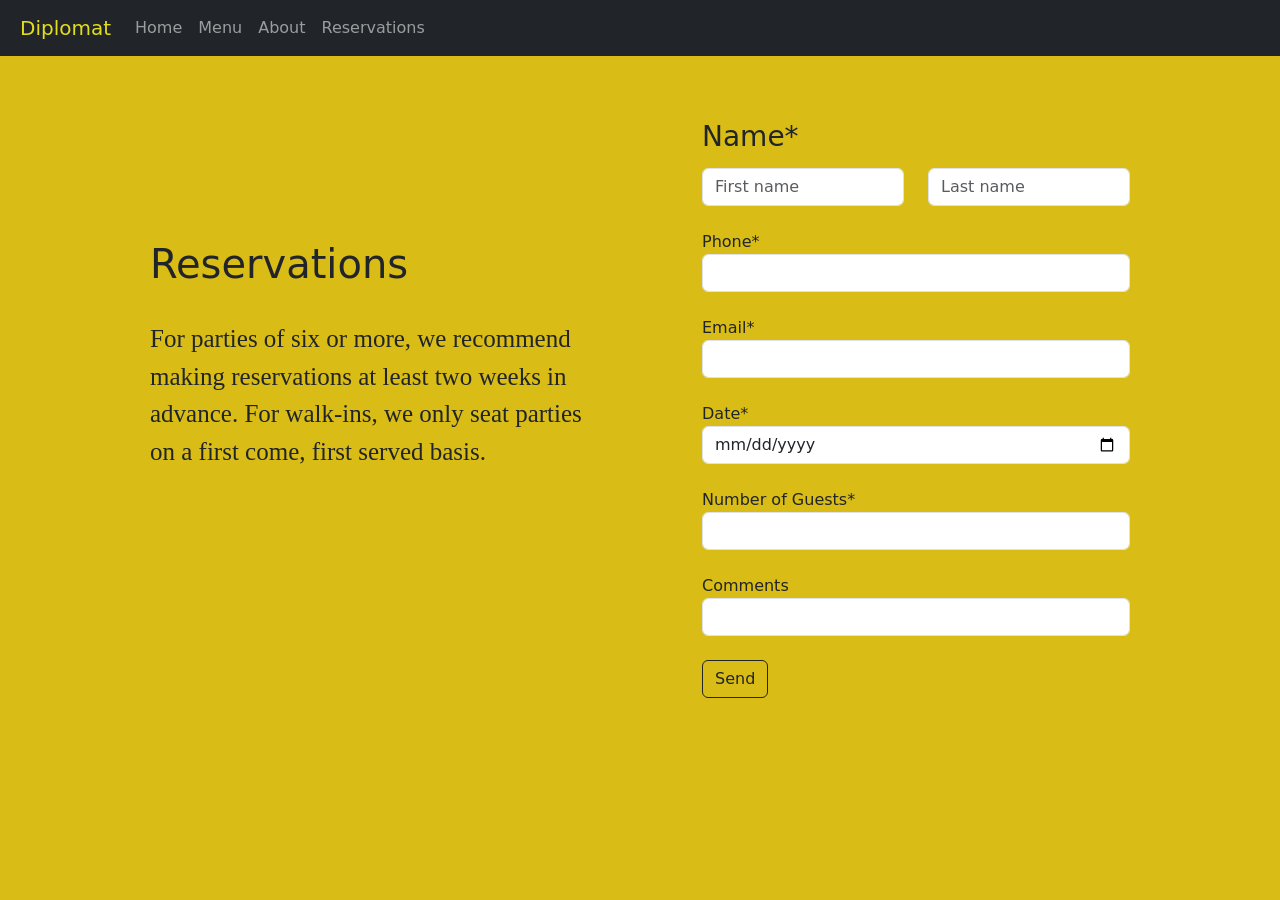
<file: reserv/index.html>
<!DOCTYPE html>
<html>
<head>
	<meta charset="utf-8">
	<title>Contact Diplomat</title>
	<link rel="shortcut icon" type="icon/ico" href="C:\Users\Acer\Desktop\Bibisara documents\Astana IT university\studies\2 триместр\WEB technologies\retake course\codes\assignment 3/d.ico">
	<link href="https://cdn.jsdelivr.net/npm/bootstrap@5.1.0/dist/css/bootstrap.min.css" rel="stylesheet" integrity="sha384-KyZXEAg3QhqLMpG8r+8fhAXLRk2vvoC2f3B09zVXn8CA5QIVfZOJ3BCsw2P0p/We" crossorigin="anonymous">
	<link rel="stylesheet" type="text/css" href="index.css">
</head>
<body>

	<nav class="navbar sticky-top navbar-expand-lg navbar-dark bg-dark">
	  <a class="navbar-brand" id="diplomat" href="https://bibisara.github.io/finalAssignment/#">Diplomat</a>
	  <button class="navbar-toggler" type="button" data-toggle="collapse" data-target="#navbarSupportedContent" aria-controls="navbarSupportedContent" aria-expanded="false" aria-label="Toggle navigation">
	    <span class="navbar-toggler-icon"></span>
	  </button>

	  <div class="collapse navbar-collapse" id="navbarSupportedContent">
	    <ul class="navbar-nav ml-auto">
	      <li class="nav-item">
	        <a class="nav-link" href="https://bibisara.github.io/finalAssignment/#">Home</a>
	      </li>
	      <li class="nav-item">
	        <a class="nav-link" href="#">Menu</a>
	      </li>
	      <li class="nav-item">
	        <a class="nav-link" href="#">About</a>
	      </li>
	      <li class="nav-item">
	        <a class="nav-link" href="index.html">Reservations</a>
	      </li>
	    </ul>
	  </div>
	</nav>

	<br>

	<div class="container-fluid">

		<div class="row">

			<div class="a col-6">

				<h1>Reservations</h1>
				<br>

				<p style="font-size: 25px; font-family: cursive;">For parties of six or more, we recommend making reservations at least two weeks in advance. For walk-ins, we only seat parties on a first come, first served basis.</p>
				
			</div>

			<div class="b col">
				<form>
					<div class="row">
						<label for="col"><h3>Name*</h3></label><br><br>
					    <div class="col">
					      <input type="text" id="name" class="form-control" placeholder="First name">
					    </div>
					    <div class="col">
					      <input type="text" class="form-control" placeholder="Last name">
					    </div>
					</div>
					<br>

					<div class="form-row">
					    <div class="form-group col-md">
					      <label for="inputphone4">Phone*</label>
					      <input type="tel" class="form-control" id="inputphone4">
					    </div>
					</div>
					<br>

					<div class="form-row">
					    <div class="form-group col-md">
					      <label for="inputEmail4">Email*</label>
					      <input type="email" class="form-control" id="inputEmail4">
					    </div>
					</div>
					<br>

					<div class="form-row">
						<div class="form-group col-md">
					      <label for="inputdate4">Date*</label>
					      <input type="date" class="form-control" id="inputdate4">
					    </div>
					</div>
					<br>

					<div class="form-row">
						<div class="form-group col-md">
					      <label for="inputnum4">Number of Guests*</label>
					      <input type="number" class="form-control" id="inputnum4">
					    </div>
					</div>
					<br>

					<div class="form-row">
						<div class="form-group col-md">
					      <label for="inputcom4">Comments</label>
					      <input type="text" class="form-control" id="inputcom4">
					    </div>
					</div>
					<br>

					<button onclick="saving()" type="submit" class="btn btn-outline-dark">Send</button>
				</form>
			</div>
			
		</div>
		
	</div>

	<script src="index.js" charset="utf-8"></script>
</body>
</html>
</file>
<file: reserv/index.css>
body{
	background-color: #D9BC15;
}
#diplomat{
	color: #E3DD1C;
	padding-left: 20px;
}
div.a{
	margin-top: 60px;
	margin-left: 50px;
	padding: 100px;
}
div.b{
	margin-top: 40px;
	padding-right: 150px;
}
</file>
